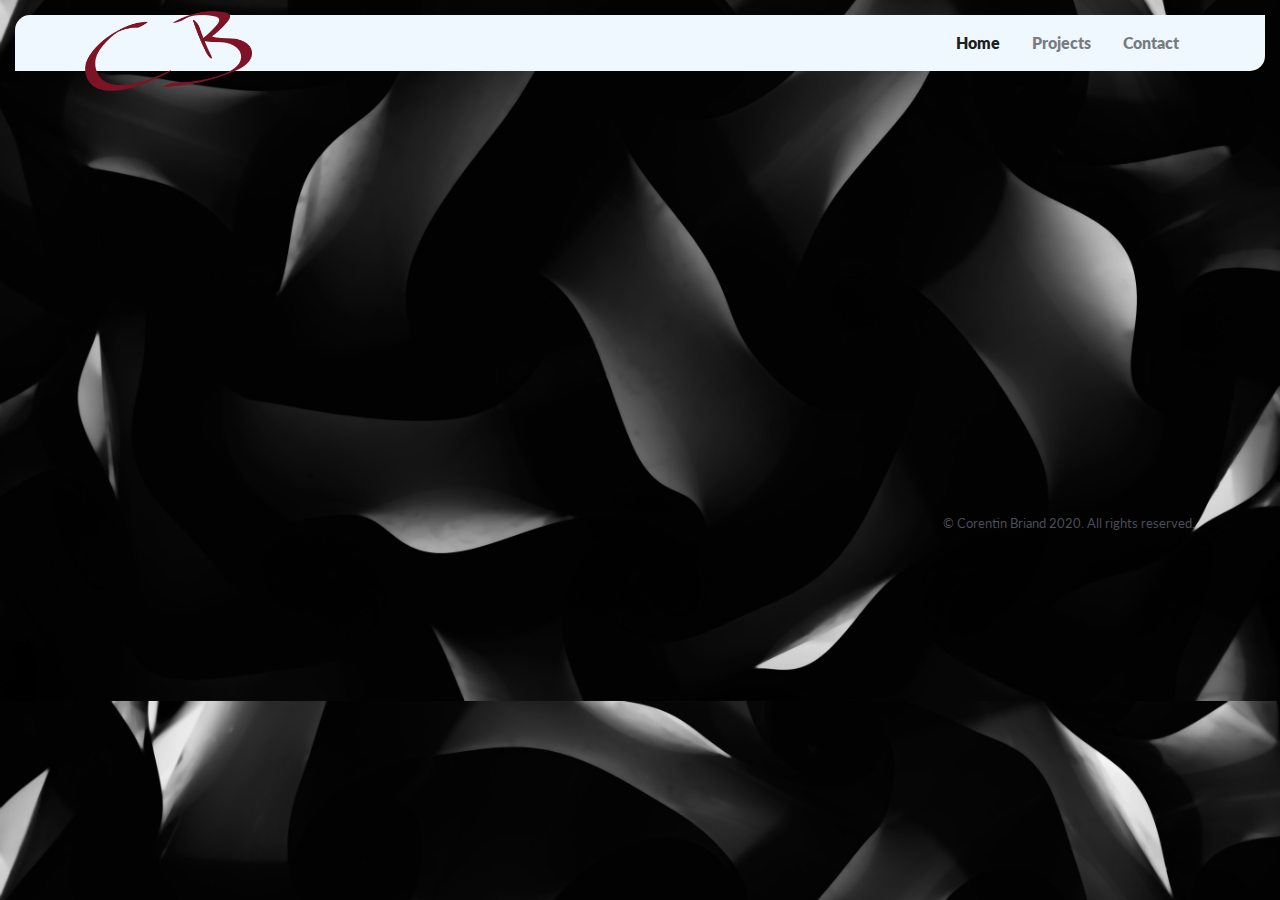
<file: index.html>
<!DOCTYPE html>
<html lang="en">

<head>
        <!-- Required meta tags -->
        <meta charset="utf-8">
        <meta name="viewport" content="width=device-width, initial-scale=1, shrink-to-fit=no">
        <meta name="description" content="Portfolio website for a junior developper living in France.">
    
        <!-- Bootstrap CSS -->
        <link rel="stylesheet" href="https://stackpath.bootstrapcdn.com/bootstrap/4.3.1/css/bootstrap.min.css"
              integrity="sha384-ggOyR0iXCbMQv3Xipma34MD+dH/1fQ784/j6cY/iJTQUOhcWr7x9JvoRxT2MZw1T" crossorigin="anonymous">
      
        <!-- Fonts and icons -->
        <link href="https://fonts.googleapis.com/css2?family=Lato:wght@400;700&display=swap" rel="stylesheet">
        <link rel="stylesheet" href="https://use.fontawesome.com/releases/v5.11.2/css/all.css">
    
        <!-- My CSS -->
        <link rel="stylesheet" type='text/css' href="style.css">
        <title>Portfolio</title>
    </head>
<body>
    <header>
        <nav class="navbar navbar-expand-lg navbar-light" id='mainNavbar'>
            <div class="container">
                <button class="navbar-toggler" type="button" data-toggle="collapse" data-target="#navbarNav"
                    aria-controls="navbarNav" aria-expanded="false" aria-label="Toggle navigation">
                    <span class="navbar-toggler-icon"></span>
                </button>
                <div class="collapse navbar-collapse" id="navbarNav">
                    <img src="static/Logov3(website).png" alt="logo">
                    <ul class="nav navbar-nav ml-auto">
                        <li class="nav-item px-2 active">
                            <a class="nav-link" href="index.html">Home</a>
                        </li>
                        <li class="nav-item px-2">
                            <a class="nav-link" href="projects.html">Projects</a>
                        </li>
                        <li class="nav-item px-2">
                            <a class="nav-link" href="contact.html">Contact</a>
                        </li>
                    </ul>
                </div>
            </div>
        </nav>
    </header>

    <main class="container" id='homepage'>
        <h1 id='hi'>Hi,</h1>
        <p> <span id='question'>Looking for a junior developper ?</span> <br> <span id='answer'>I'm looking for a job.</span></p>
        <p id='cta'>Look at the projects I built, the technologies I used, and reach out.</p>
    </main>

    <footer class='container text-right'>
        <small>&copy; Corentin Briand 2020. All rights reserved.</small>
    </footer>

    <!-- Optional JavaScript -->
    <!-- jQuery first, then Popper.js, then Bootstrap JS -->
        <script src="https://code.jquery.com/jquery-3.3.1.slim.min.js" integrity="sha384-q8i/X+965DzO0rT7abK41JStQIAqVgRVzpbzo5smXKp4YfRvH+8abtTE1Pi6jizo" crossorigin="anonymous"></script>
        <script src="https://cdnjs.cloudflare.com/ajax/libs/popper.js/1.14.7/umd/popper.min.js" integrity="sha384-UO2eT0CpHqdSJQ6hJty5KVphtPhzWj9WO1clHTMGa3JDZwrnQq4sF86dIHNDz0W1" crossorigin="anonymous"></script>
        <script src="https://stackpath.bootstrapcdn.com/bootstrap/4.3.1/js/bootstrap.min.js"
                integrity="sha384-JjSmVgyd0p3pXB1rRibZUAYoIIy6OrQ6VrjIEaFf/nJGzIxFDsf4x0xIM+B07jRM" crossorigin="anonymous"></script>

</body>

</html>
</file>
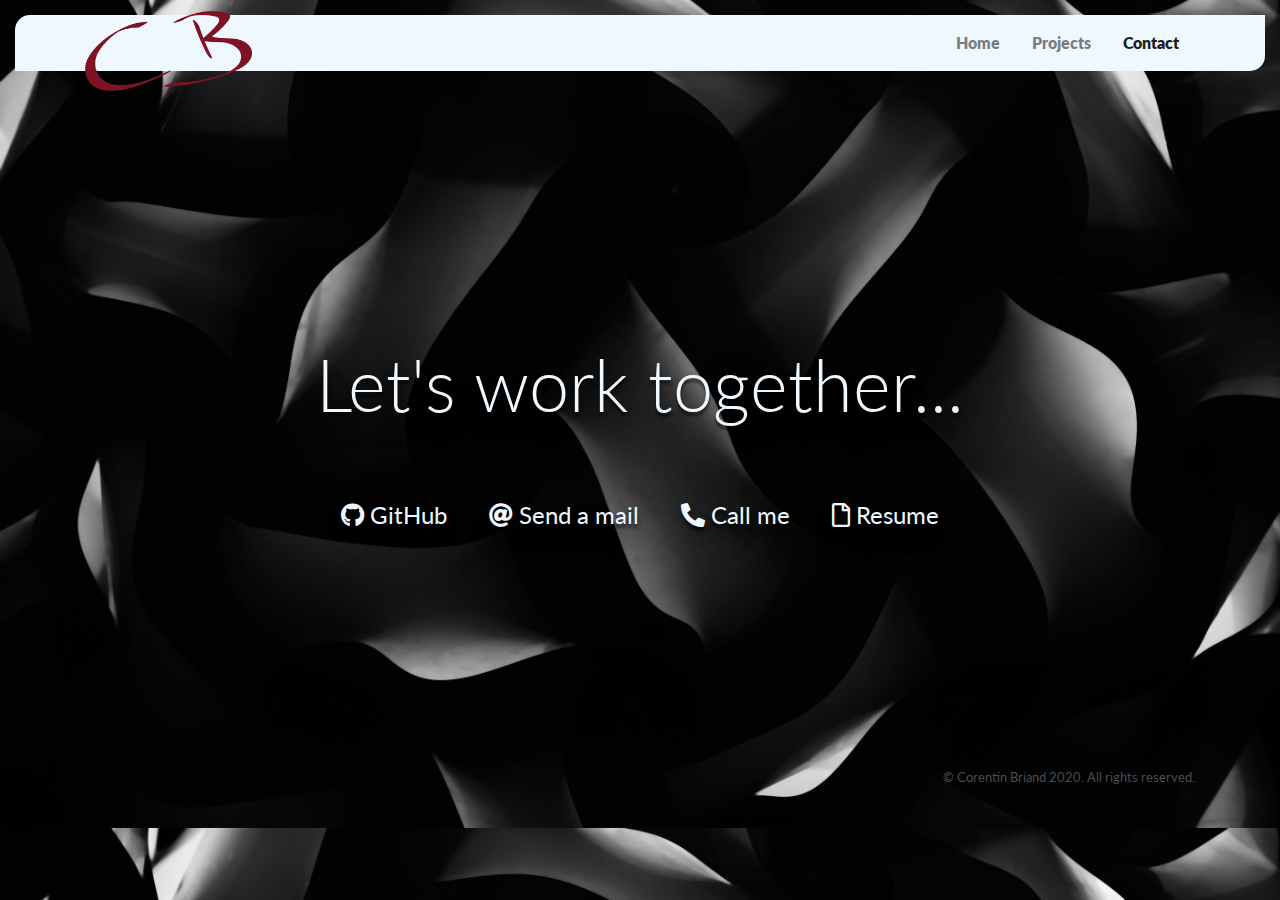
<file: contact.html>
<!DOCTYPE html>
<html lang="en">

<head>
    <!-- Required meta tags -->
    <meta charset="utf-8">
    <meta name="viewport" content="width=device-width, initial-scale=1, shrink-to-fit=no">
    <meta name="description" content="Portfolio website for a junior developper living in France.">


    <!-- Bootstrap CSS -->
    <link rel="stylesheet" href="https://stackpath.bootstrapcdn.com/bootstrap/4.3.1/css/bootstrap.min.css" 
          integrity="sha384-ggOyR0iXCbMQv3Xipma34MD+dH/1fQ784/j6cY/iJTQUOhcWr7x9JvoRxT2MZw1T" crossorigin="anonymous">

    <!-- Fonts and icons -->
    <link href="https://fonts.googleapis.com/css2?family=Lato:wght@400;700&display=swap" rel="stylesheet">
    <link rel="stylesheet" href="https://use.fontawesome.com/releases/v5.11.2/css/all.css">

    <!-- My CSS -->
    <link rel="stylesheet" type='text/css' href="style.css">
    <title>Portfolio</title>
</head>

<body>
    <header>
        <nav class="navbar navbar-expand-lg navbar-light" id='mainNavbar'>
            <div class="container">
                <button class="navbar-toggler" type="button" data-toggle="collapse" data-target="#navbarNav"
                    aria-controls="navbarNav" aria-expanded="false" aria-label="Toggle navigation">
                    <span class="navbar-toggler-icon"></span>
                </button>
                <div class="collapse navbar-collapse" id="navbarNav">
                    <img src="static/Logov3(website).png" alt="logo">
                    <ul class="nav navbar-nav ml-auto">
                        <li class="nav-item px-2 ">
                            <a class="nav-link" href="index.html">Home</a>
                        </li>
                        <li class="nav-item px-2">
                            <a class="nav-link" href="projects.html">Projects</a>
                        </li>
                        <li class="nav-item px-2 active">
                            <a class="nav-link" href="contact.html">Contact</a>
                        </li>
                    </ul>
                </div>
            </div>
        </nav>
    </header>
    <main class="container">
        <section id="contact" class="contact-section">
            <div class="contact-section-header pb-2 pb-lg-4 text-center">
                <h2 class="display-3">Let's work together...</h2>
            </div>
            <div class="contact-links">
                <a id="profile-link" href="https://github.com/halu89" target="_blank" class="btn contact-details"><i
                        class="fab fa-github"></i>&nbsp;GitHub</a>
                <a href="mailto:corentin.briand@gmail.com" class="btn contact-details"><i class="fas fa-at"></i>&nbsp;Send a
                    mail</a>
                <a href="tel:+33617648407" class="btn contact-details"><i class="fas fa-phone-alt"></i>&nbsp;Call me</a>
                <a href="static/CV_Corentin_Briand.pdf" class="btn contact-details" target="_blank"><i class=" far fa-file"></i>&nbsp;Resume</a>
            </div>
        </section>
    
    </main>


    <footer class='container text-right'>
        <small>&copy; Corentin Briand 2020. All rights reserved.</small>
    </footer>

    <!-- Optional JavaScript -->
    <!-- jQuery first, then Popper.js, then Bootstrap JS -->
    <script src="https://code.jquery.com/jquery-3.3.1.slim.min.js" integrity="sha384-q8i/X+965DzO0rT7abK41JStQIAqVgRVzpbzo5smXKp4YfRvH+8abtTE1Pi6jizo" crossorigin="anonymous"></script>
<script src="https://cdnjs.cloudflare.com/ajax/libs/popper.js/1.14.7/umd/popper.min.js" integrity="sha384-UO2eT0CpHqdSJQ6hJty5KVphtPhzWj9WO1clHTMGa3JDZwrnQq4sF86dIHNDz0W1" crossorigin="anonymous"></script>
    <script src="https://stackpath.bootstrapcdn.com/bootstrap/4.3.1/js/bootstrap.min.js" 
            integrity="sha384-JjSmVgyd0p3pXB1rRibZUAYoIIy6OrQ6VrjIEaFf/nJGzIxFDsf4x0xIM+B07jRM" crossorigin="anonymous"></script>

</body>

</html>
</file>
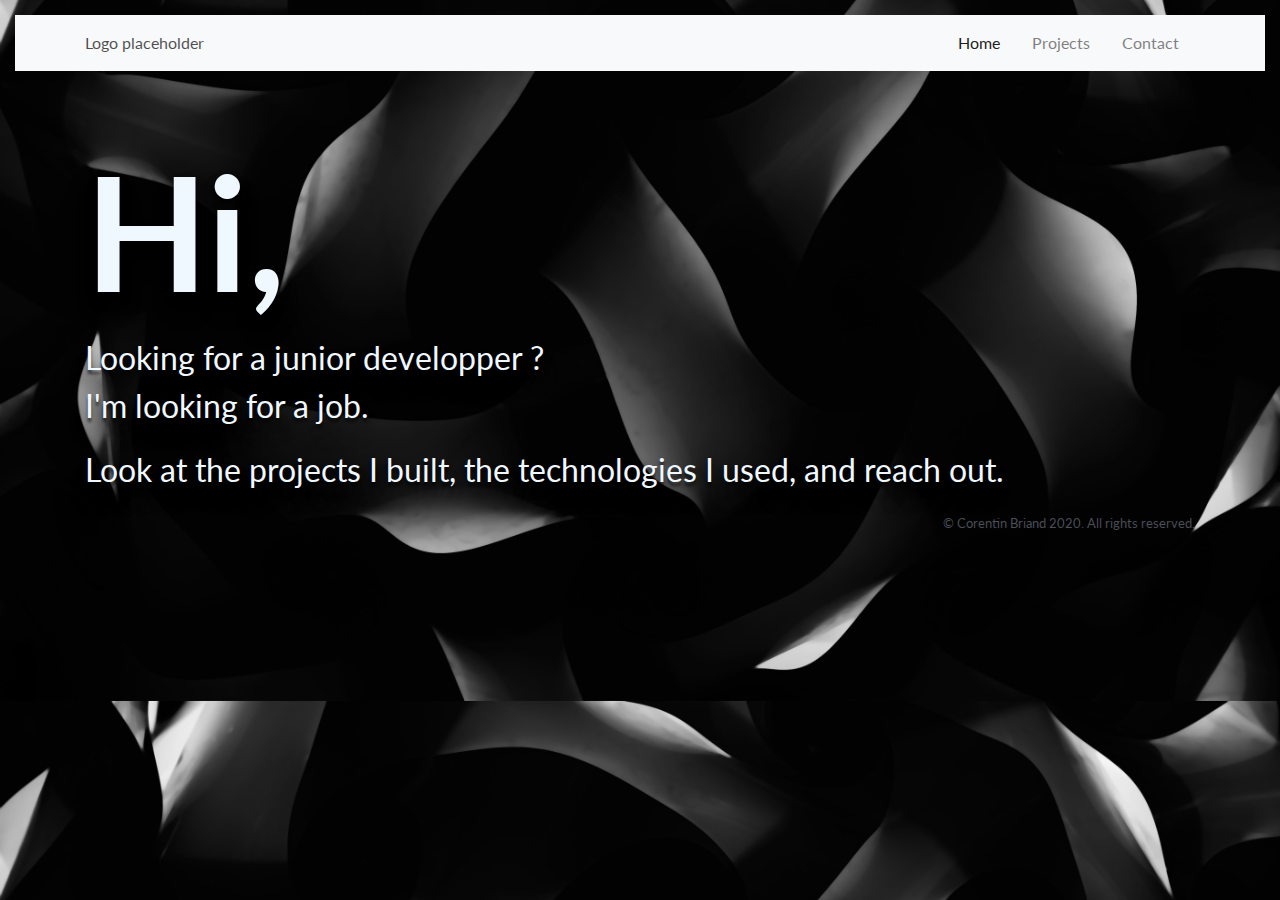
<file: home.html>
<!DOCTYPE html>
<html lang="en">

<head>
        <!-- Required meta tags -->
        <meta charset="utf-8">
        <meta name="viewport" content="width=device-width, initial-scale=1, shrink-to-fit=no">
    
        <!-- Bootstrap CSS -->
        <link rel="stylesheet" href="https://maxcdn.bootstrapcdn.com/bootstrap/4.0.0/css/bootstrap.min.css"
            integrity="sha384-Gn5384xqQ1aoWXA+058RXPxPg6fy4IWvTNh0E263XmFcJlSAwiGgFAW/dAiS6JXm" crossorigin="anonymous">
    
        <!-- Fonts and icons -->
        <link href="https://fonts.googleapis.com/css2?family=Lato:wght@400;700&display=swap" rel="stylesheet">
        <link rel="stylesheet" href="https://use.fontawesome.com/releases/v5.11.2/css/all.css">
    
        <!-- My CSS -->
        <link rel="stylesheet" type='text/css' href="style.css">
        <title>Purrfect match!</title>
    </head>
<body>
    <header>
        <nav class="navbar navbar-expand-lg navbar-light bg-light">
            <div class="container">
                <button class="navbar-toggler" type="button" data-toggle="collapse" data-target="#navbarNav"
                    aria-controls="navbarNav" aria-expanded="false" aria-label="Toggle navigation">
                    <span class="navbar-toggler-icon"></span>
                </button>
                <div class="collapse navbar-collapse" id="navbarNav">
                    <a href="#">Logo placeholder</a>
                    <ul class="nav navbar-nav navbar-left ml-auto">
                        <li class="nav-item px-2 active">
                            <a class="nav-link" href="home.html">Home</a>
                        </li>
                        <li class="nav-item px-2">
                            <a class="nav-link" href="projects.html">Projects</a>
                        </li>
                        <li class="nav-item px-2">
                            <a class="nav-link" href="contact.html">Contact</a>
                        </li>
                    </ul>
                </div>
            </div>
        </nav>
    </header>

    <main class="container" id='homepage'>
        <h1>Hi,</h1>
        <p>Looking for a junior developper ? <br> I'm looking for a job. </p>
        <p>Look at the projects I built, the technologies I used, and reach out.</p>
    </main>

    <footer class='container text-right'>
        <small>&copy; Corentin Briand 2020. All rights reserved.</small>
    </footer>
</body>

</html>
</file>
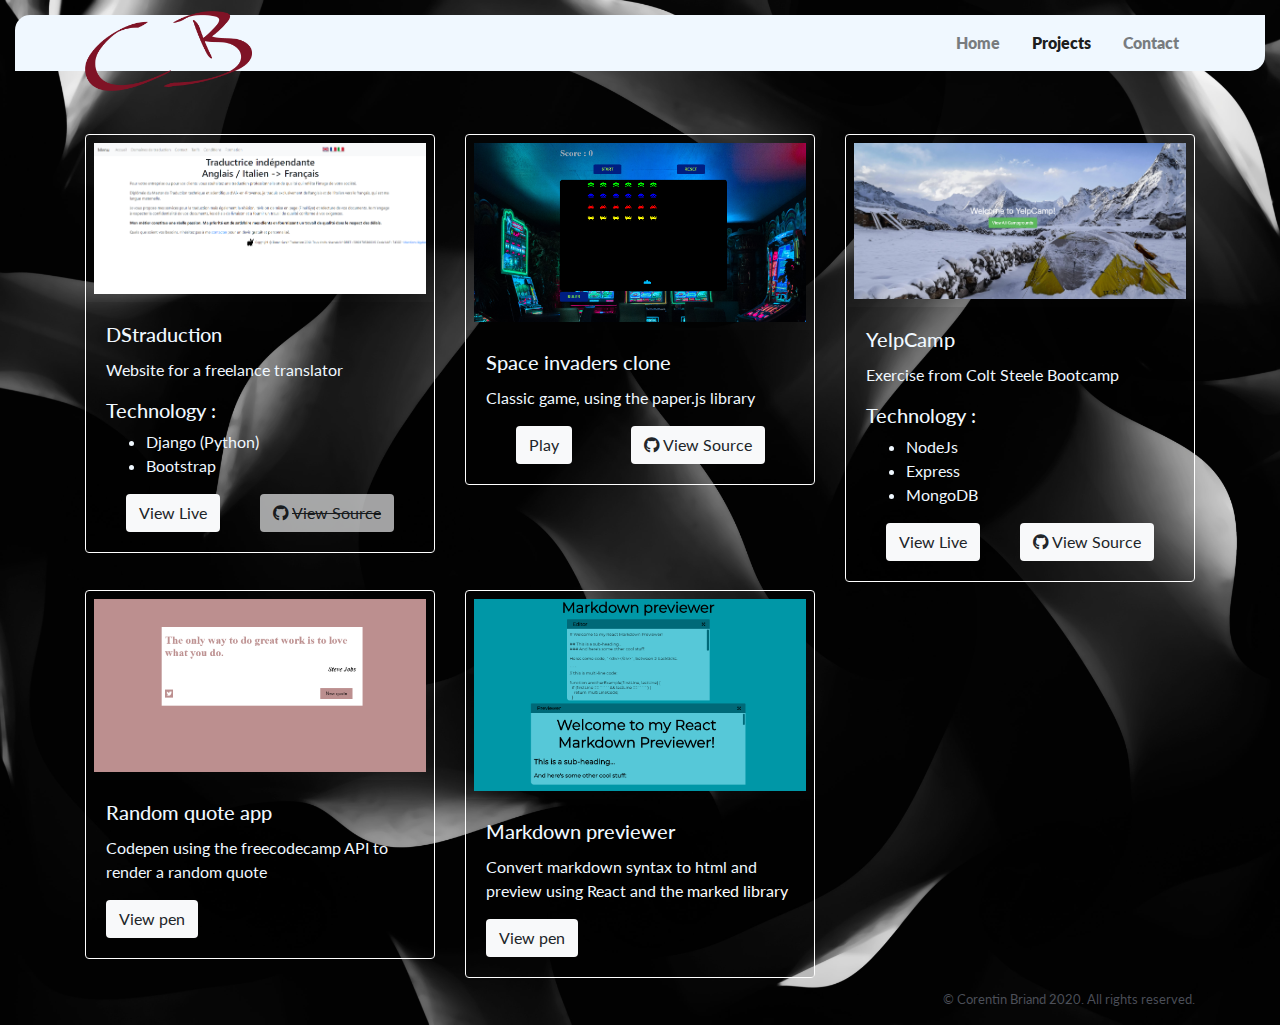
<file: projects.html>
<!doctype html>
<html lang="en">

<head>
    <!-- Required meta tags -->
    <meta charset="utf-8">
    <meta name="viewport" content="width=device-width, initial-scale=1, shrink-to-fit=no">
    <meta name="description" content="Portfolio website for a junior developper living in France.">


    <!-- Bootstrap CSS -->
    <link rel="stylesheet" href="https://stackpath.bootstrapcdn.com/bootstrap/4.3.1/css/bootstrap.min.css"
          integrity="sha384-ggOyR0iXCbMQv3Xipma34MD+dH/1fQ784/j6cY/iJTQUOhcWr7x9JvoRxT2MZw1T" crossorigin="anonymous">

    <!-- Fonts and icons -->
    <link href="https://fonts.googleapis.com/css2?family=Lato:wght@400;700&display=swap" rel="stylesheet">
    <link rel="stylesheet" href="https://use.fontawesome.com/releases/v5.11.2/css/all.css">

    <!-- My CSS -->
    <link rel="stylesheet" type='text/css' href="style.css">
    <title>Portfolio</title>

</head>

<body>
    <header>
        <nav class="navbar navbar-expand-lg navbar-light" id='mainNavbar'>
            <div class="container">
                <button class="navbar-toggler" type="button" data-toggle="collapse" data-target="#navbarNav"
                    aria-controls="navbarNav" aria-expanded="false" aria-label="Toggle navigation">
                    <span class="navbar-toggler-icon"></span>
                </button>
                <div class="collapse navbar-collapse" id="navbarNav">
                    <img src="static/Logov3(website).png" alt="logo">
                    <ul class="nav navbar-nav ml-auto">
                        <li class="nav-item px-2 ">
                            <a class="nav-link" href="index.html">Home</a>
                        </li>
                        <li class="nav-item px-2 active">
                            <a class="nav-link" href="projects.html">Projects</a>
                        </li>
                        <li class="nav-item px-2">
                            <a class="nav-link" href="contact.html">Contact</a>
                        </li>
                    </ul>
                </div>
            </div>
        </nav>
    </header>

    <main class='container'>
        <div class="row">

            <!-- DSTraduction -->
            <div class="col-lg-4 col-sm-6 pb-2">
                <div class="card bg-transparent border border-white">
                    <img src="static/dstraduction.png" class="card-img-top p-2" alt="screenshot">
                    <div class="card-body">
                        <h5 class="card-title">DStraduction</h5>
                        <p class="card-text">Website for a freelance translator</p>
                        <h5 class="cart-title">Technology :</h5>
                        <ul>
                            <li>Django (Python)</li>
                            <li>Bootstrap</li>
                        </ul>

                        <div class='d-flex justify-content-around'>
                            <a href="http://dstraduction.herokuapp.com/" class="btn bg-light" target="_blank">View
                                Live</a>
                            <a href="#" class="btn bg-light disabled" target="_blank"><i class="fab fa-github"></i>
                                <del>View Source</del></a>

                        </div>
                    </div>
                </div>
            </div>

            <!-- Space Invaders  -->
            <div class="col-lg-4 col-sm-6 pb-2">
                <div class="card bg-transparent border border-white">
                    <img src="static/space-invaders.png" class="card-img-top p-2" alt="screenshot">
                    <div class="card-body">
                        <h5 class="card-title">Space invaders clone</h5>
                        <p class="card-text">Classic game, using the paper.js library</p>

                        <div class='d-flex justify-content-around'>
                            <a href="https://halu89.github.io/space-invaders/" target="_blank"
                                class="btn bg-light">Play</a>
                            <a href="https://github.com/Halu89/space-invaders" class="btn bg-light" target="_blank"><i
                                    class="fab fa-github"></i> View Source</a>
                        </div>
                    </div>
                </div>
            </div>

            <!-- YelpCamp -->
            <div class="col-lg-4 col-sm-6 pb-2">
                <div class="card bg-transparent border border-white">
                    <img src="static/yelpcamp.png" class="card-img-top p-2" alt="screenshot">
                    <div class="card-body">
                        <h5 class="card-title">YelpCamp</h5>
                        <p class="card-text">Exercise from Colt Steele Bootcamp</p>
                        <h5 class="cart-title">Technology :</h5>
                        <ul>
                            <li>NodeJs</li>
                            <li>Express</li>
                            <li>MongoDB</li>
                        </ul>

                        <div class='d-flex justify-content-around'>
                            <a href="http://yelpcamp.cbriand.fr/" class="btn bg-light" target="_blank">View Live</a>
                            <a href="https://github.com/Halu89/YelpCamp" class="btn bg-light" target="_blank"><i
                                    class="fab fa-github"></i>
                                View Source</a>
                        </div>
                    </div>
                </div>
            </div>

            <!-- Random Quote -->
            <div class="col-lg-4 col-sm-6 pb-2">
                <div class="card bg-transparent border border-white">
                    <img src="static/random-quote.png" class="card-img-top p-2" alt="screenshot">
                    <div class="card-body">
                        <h5 class="card-title">Random quote app</h5>
                        <p class="card-text">Codepen using the freecodecamp API to render a random quote</p>
                        <a href="https://codepen.io/halu89/pen/JjGBjdb/" target="_blank" class="btn bg-light">View
                            pen</a>

                    </div>
                </div>
            </div>
            <!-- Markdown Previewer -->
            <div class="col-lg-4 col-sm-6 pb-2">
                <div class="card bg-transparent border border-white">
                    <img src="static/markdown-previewer.png" class="card-img-top p-2" alt="screenshot">
                    <div class="card-body">
                        <h5 class="card-title">Markdown previewer</h5>
                        <p class="card-text">Convert markdown syntax to html and preview using React and the <a href="https://marked.js.org/#/README.md">marked library</a></p>
                        <a href="https://codepen.io/halu89/full/LYGMoog" target="_blank" class="btn bg-light">View
                            pen</a>

                    </div>
                </div>
            </div>
        </div>
    </main>


    <footer class='container text-right'>
        <small>&copy; Corentin Briand 2020. All rights reserved.</small>
    </footer>



    <!-- Optional JavaScript -->
    <!-- jQuery first, then Popper.js, then Bootstrap JS -->
   <script src="https://code.jquery.com/jquery-3.3.1.slim.min.js" integrity="sha384-q8i/X+965DzO0rT7abK41JStQIAqVgRVzpbzo5smXKp4YfRvH+8abtTE1Pi6jizo" crossorigin="anonymous"></script>
<script src="https://cdnjs.cloudflare.com/ajax/libs/popper.js/1.14.7/umd/popper.min.js" integrity="sha384-UO2eT0CpHqdSJQ6hJty5KVphtPhzWj9WO1clHTMGa3JDZwrnQq4sF86dIHNDz0W1" crossorigin="anonymous"></script>
    <script src="https://stackpath.bootstrapcdn.com/bootstrap/4.3.1/js/bootstrap.min.js"
                integrity="sha384-JjSmVgyd0p3pXB1rRibZUAYoIIy6OrQ6VrjIEaFf/nJGzIxFDsf4x0xIM+B07jRM" crossorigin="anonymous"></script>
</body>

</html>
</file>
<file: style.css>
body {
  background: url(static/ron-whitaker-mVuKCYMGZBM-unsplash.jpg);
  background-size: cover;
  background-position: center;
  background-color: rgb(20, 20, 20);
  margin: 15px;
  font-family: Lato, sans-serif;
  color: aliceblue;
}

main.container {
  height: 80%;
}

main {
  padding-top: 5%;
}
#content {
  text-align: center;
  padding-top: 25%;
  text-shadow: 0px 4px 3px rgba(0, 0, 0, 0.4), 0px 8px 13px rgba(0, 0, 0, 0.1),
    0px 18px 23px rgba(0, 0, 0, 0.1);
}

.card-body {
  background-color: rgba(3, 3, 3, 0.1);
}

.card-text a {
  color: white;
}

hr {
  border: 0.5px solid;
}

h1 {
  font-weight: 700;
  font-size: 5em;
}

a {
  color: rgba(01, 01, 01, 0.7);
}

#homepage {
  font-size: 2rem;
  color: aliceblue;

  text-shadow: 0px 4px 3px rgba(0, 0, 0, 0.6), 0px 8px 13px rgba(0, 0, 0, 0.2),
    0px 18px 23px rgba(0, 0, 0, 0.2);
}

#contact {
  font-size: 4rem;
  text-shadow: 0px 4px 3px rgba(0, 0, 0, 0.6), 0px 8px 13px rgba(0, 0, 0, 0.2),
    0px 18px 23px rgba(0, 0, 0, 0.2);
  height: 70vh;
  display: flex;
  flex-direction: column;
  align-items: center;
  justify-content: center;
}

#contact a {
  color: aliceblue;
  font-size: 1.5rem;
  transition: 0.3s ease-out;
}
#contact a:hover {
  transform: translateY(-8px);
}
#navbarNav img {
  height: 80px;
  position: absolute;
  margin-top: 15px;
}

footer {
  /* position: absolute; */
  /* bottom: 5px; */
  color: rgba(132, 138, 155, 0.562);
}

@media (max-width: 900px) {
  footer {
    position: static;
  }

  #contact .contact-links {
    display: flex;
    flex-direction: column;
  }
}

#mainNavbar {
  transition-duration: 0.6s;
  border-radius: 15px 0;
  font-weight: 800;
  background-color: aliceblue;
}
#mainNavbar li {
  height: 2.5rem;
  width: fit-content;
}

#mainNavbar li:hover {
  border-bottom: rgb(100, 29, 29) solid 0.25rem;
}

/* Change navbar styling on small viewports */
@media (max-width: 991.98px) {
  /* Hide scrollbar for Chrome, Safari and Opera */
  body::-webkit-scrollbar {
    display: none;
  }

  /* Hide scrollbar for IE, Edge and Firefox */
  body {
    -ms-overflow-style: none; /* IE and Edge */
    scrollbar-width: none; /* Firefox */
  }
  #mainNavbar {
    background: transparent;
  }

  .navbar-toggler {
    background: aliceblue;
  }

  #mainNavbar a {
    color: aliceblue;
    text-transform: uppercase;
  }
  #mainNavbar .active a {
    color: rgb(228, 193, 148);
  }
  #mainNavbar li:hover {
    border-bottom: none;
  }
  #navbarNav img {
    display: none;
  }
}

/* Homepage animations */
#hi {
  opacity: 0;
  animation-name: appear;
  animation-duration: 2s;
  animation-delay: 1s;
  animation-fill-mode: forwards;
}

#question {
  opacity: 0;
  animation-name: appear;
  animation-duration: 2s;
  animation-delay: 3s;
  animation-fill-mode: forwards;
}

#answer {
  opacity: 0;
  animation-name: appear;
  animation-duration: 2s;
  animation-delay: 5.5s;
  animation-fill-mode: forwards;
}

#cta {
  opacity: 0;
  animation-name: appear;
  animation-duration: 2s;
  animation-delay: 8s;
  animation-fill-mode: forwards;
}

@keyframes appear {
  100% {
    opacity: 1;
  }
}
</file>
